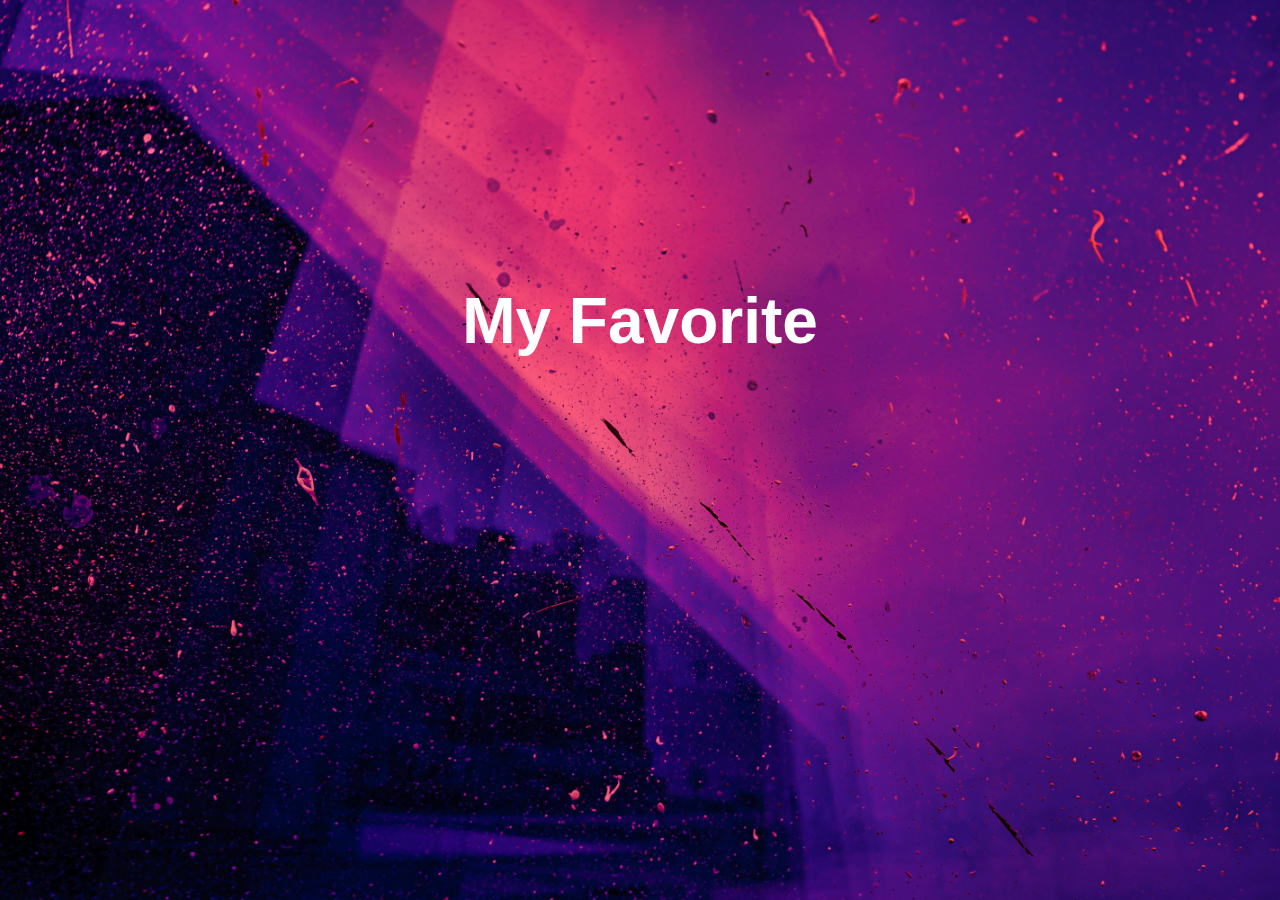
<file: index.html>
<!DOCTYPE html>
<html lang="en">
<head>
    <meta charset="UTF-8">
    <meta name="viewport" content="width=device-width, initial-scale=1.0">
    <link rel="stylesheet" href="styles.css">
    <link rel="shortcut icon" href="images/spotify.png" type="image/x-icon" />
    <title>My Spotify</title>
</head>
<body>
<div class="container">
    <h1>My Favorite</h1>
    <div class="profiles">
        <div class="profile" onclick="ArtistScreen()">
            <img src="images/artist.png" alt="Profile 1">
            <div class="profile-name">Artists</div>
        </div>
        <div class="profile" onclick="SongsScreen()">
            <img src="images/songs.jpg" alt="Profile 2">
            <div class="profile-name">Songs</div>
        </div>
        <div class="profile" onclick="PlaylistScreen()">
            <img src="images/playlist.png" alt="Profile 2">
            <div class="profile-name">Playlists</div>
        </div>
        <div class="profile" onclick="AlbumScreen()">
            <img src="images/album.png" alt="Profile 2">
            <div class="profile-name">Albums</div>
        </div>
    </div>
</div>

<script>
    function ArtistScreen() {
        window.location.href = "artists.html"
    }
    function SongsScreen() {
        window.location.href = "songs.html"
    }
    function PlaylistScreen() {
        window.location.href = "playlists.html"
    }
    function AlbumScreen() {
        window.location.href = "albums.html"
    }
</script>
</body>
</html>
</file>
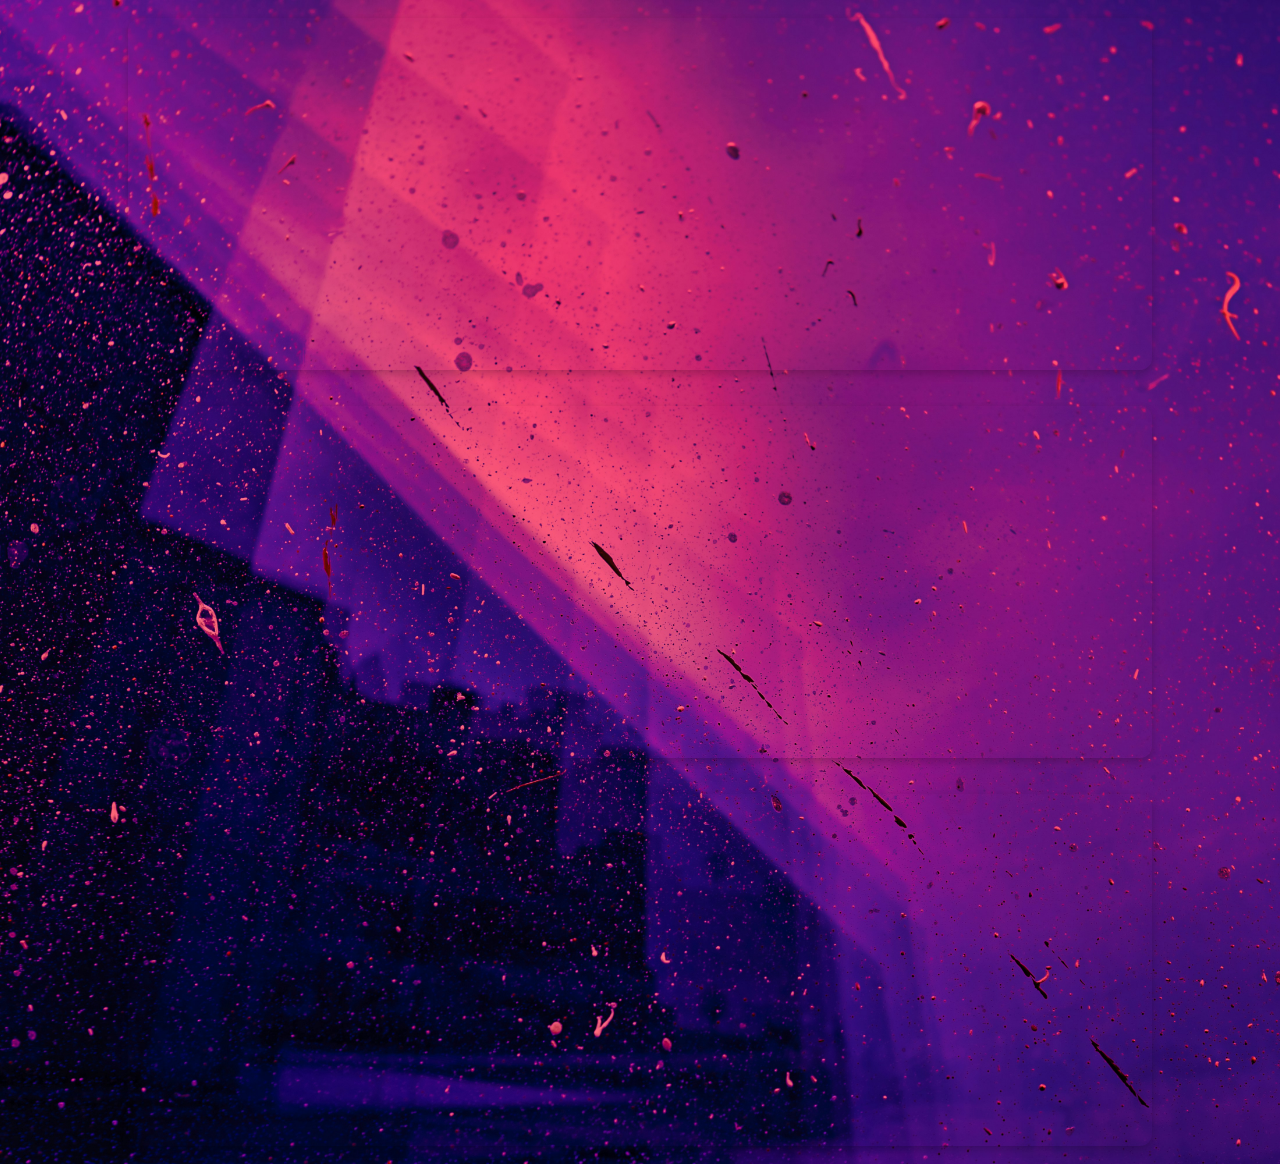
<file: albums.html>
<!DOCTYPE html>
<html lang="en">
<head>
    <meta charset="UTF-8">
    <meta name="viewport" content="width=device-width, initial-scale=1.0">
    <link rel="shortcut icon" href="images/spotify.png" type="image/x-icon" />
    <title>My Albums</title>
    <style>
        body {
            margin: 0;
            min-height: 100vh;
            display: flex;
            flex-direction: column;
            justify-content: center;
            align-items: center;
            background-image: url('images/bg.jpg');
            background-size: cover;
            background-repeat: no-repeat;
            background-position: center center;
        }
        iframe {
            box-shadow: 0 4px 8px rgba(0, 0, 0, 0.2);
        }
    </style>
</head>
<body>
    <br>
    <iframe
        style="border-radius:12px"
        src="https://open.spotify.com/embed/album/5yRj8G5V3b8t5cIDS3VJZH?utm_source=generator"
        width="80%" height="352" frameBorder="0" allowfullscreen=""
        allow="autoplay; clipboard-write; encrypted-media; fullscreen; picture-in-picture" loading="lazy">
    </iframe>
    <br>
    <br>
    <iframe
        style="border-radius:12px"
        src="https://open.spotify.com/embed/album/1DayIaoubhlZ9kiX2mB9So?utm_source=generator"
        width="80%" height="352" frameBorder="0" allowfullscreen=""
        allow="autoplay; clipboard-write; encrypted-media; fullscreen; picture-in-picture" loading="lazy">
    </iframe>
    <br>
    <br>
    <iframe
        style="border-radius:12px"
        src="https://open.spotify.com/embed/album/2r3tG1S4XlpHM3z7xUp2lD?utm_source=generator"
        width="80%" height="352" frameBorder="0" allowfullscreen=""
        allow="autoplay; clipboard-write; encrypted-media; fullscreen; picture-in-picture" loading="lazy">
    </iframe>
    <br>
</body>
</html>
</file>
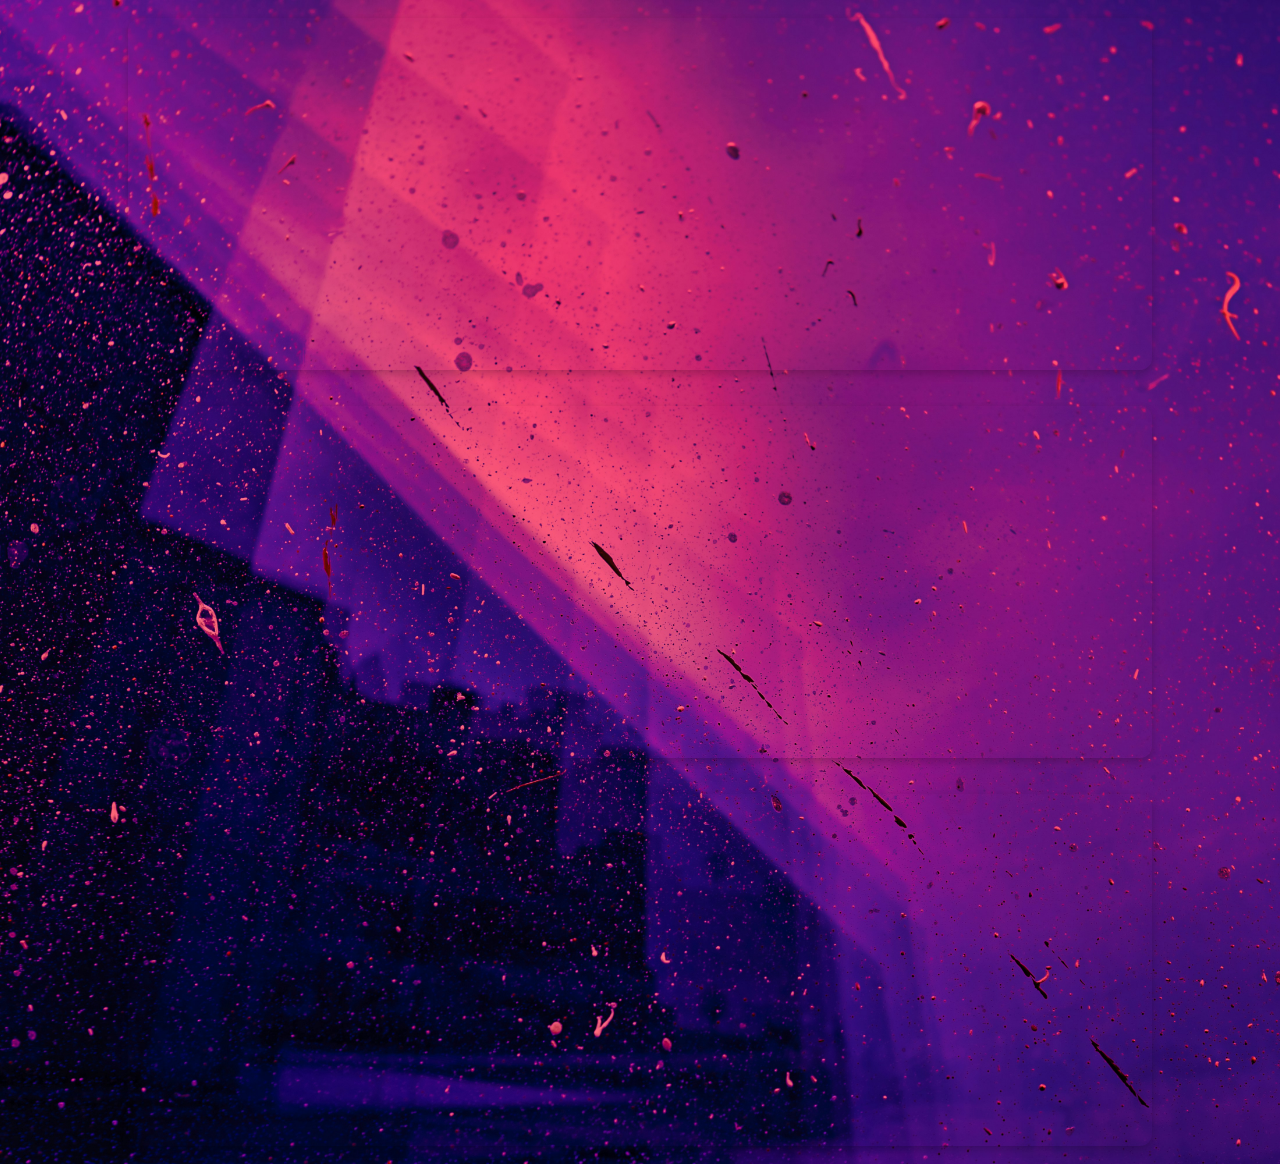
<file: artists.html>
<!DOCTYPE html>
<html lang="en">
<head>
    <meta charset="UTF-8">
    <meta name="viewport" content="width=device-width, initial-scale=1.0">
    <link rel="shortcut icon" href="images/spotify.png" type="image/x-icon" />
    <title>My Artists</title>
    <style>
        body {
            margin: 0;
            min-height: 100vh;
            display: flex;
            flex-direction: column;
            justify-content: center;
            align-items: center;
            background-image: url('images/bg.jpg');
            background-size: cover;
            background-repeat: no-repeat;
            background-position: center center;
        }
        iframe {
            box-shadow: 0 4px 8px rgba(0, 0, 0, 0.2);
        }
    </style>
</head>
<body>
    <br>
    <iframe
        style="border-radius:12px"
        src="https://open.spotify.com/embed/artist/6gIqKYKRmltKfkTnxhMv8V?utm_source=generator"
        width="80%" height="352" frameBorder="0" allowfullscreen=""
        allow="autoplay; clipboard-write; encrypted-media; fullscreen; picture-in-picture" loading="lazy">
    </iframe>
    <br>
    <br>
    <iframe
        style="border-radius:12px"
        src="https://open.spotify.com/embed/artist/6QoCrBHsojKnOrsGNfRcTN?utm_source=generator"
        width="80%" height="352" frameBorder="0" allowfullscreen=""
        allow="autoplay; clipboard-write; encrypted-media; fullscreen; picture-in-picture" loading="lazy">
    </iframe>
    <br>
    <br>
    <iframe
        style="border-radius:12px"
        src="https://open.spotify.com/embed/artist/1n6pjRJkTY5v8RtUCAv5pi?utm_source=generator"
        width="80%" height="352" frameBorder="0" allowfullscreen=""
        allow="autoplay; clipboard-write; encrypted-media; fullscreen; picture-in-picture" loading="lazy">
    </iframe>
    <br>
</body>
</html>
</file>
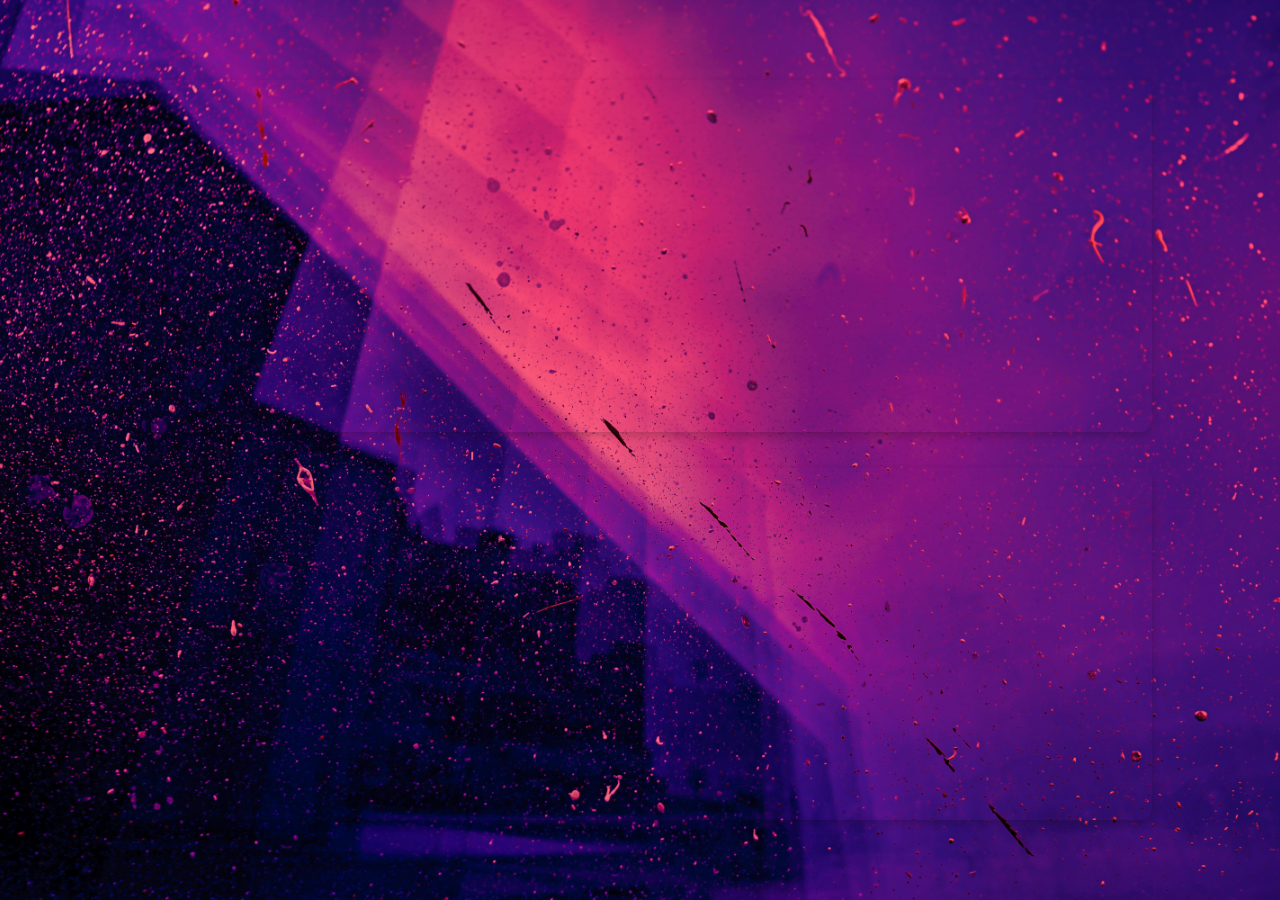
<file: playlists.html>
<!DOCTYPE html>
<html lang="en">
<head>
    <meta charset="UTF-8">
    <meta name="viewport" content="width=device-width, initial-scale=1.0">
    <link rel="shortcut icon" href="images/spotify.png" type="image/x-icon" />
    <title>My Playlists</title>
    <style>
        body {
            margin: 0;
            min-height: 100vh;
            display: flex;
            flex-direction: column;
            justify-content: center;
            align-items: center;
            background-image: url('images/bg.jpg');
            background-size: cover;
            background-repeat: no-repeat;
            background-position: center center;
        }
        iframe {
            box-shadow: 0 4px 8px rgba(0, 0, 0, 0.2);
        }
    </style>
</head>
<body>
    <br>
    <iframe
        style="border-radius:12px"
        src="https://open.spotify.com/embed/playlist/45iPDHPJGZXdQYQ3GASwKq?utm_source=generator"
        width="80%" height="352" frameBorder="0" allowfullscreen=""
        allow="autoplay; clipboard-write; encrypted-media; fullscreen; picture-in-picture" loading="lazy">
    </iframe>
    <br>
    <br>
    <iframe
        style="border-radius:12px"
        src="https://open.spotify.com/embed/playlist/679wCT6dVMDBxrYa5NcrXL?utm_source=generator"
        width="80%" height="352" frameBorder="0" allowfullscreen=""
        allow="autoplay; clipboard-write; encrypted-media; fullscreen; picture-in-picture" loading="lazy">
    </iframe>
    <br>
</body>
</html>
</file>
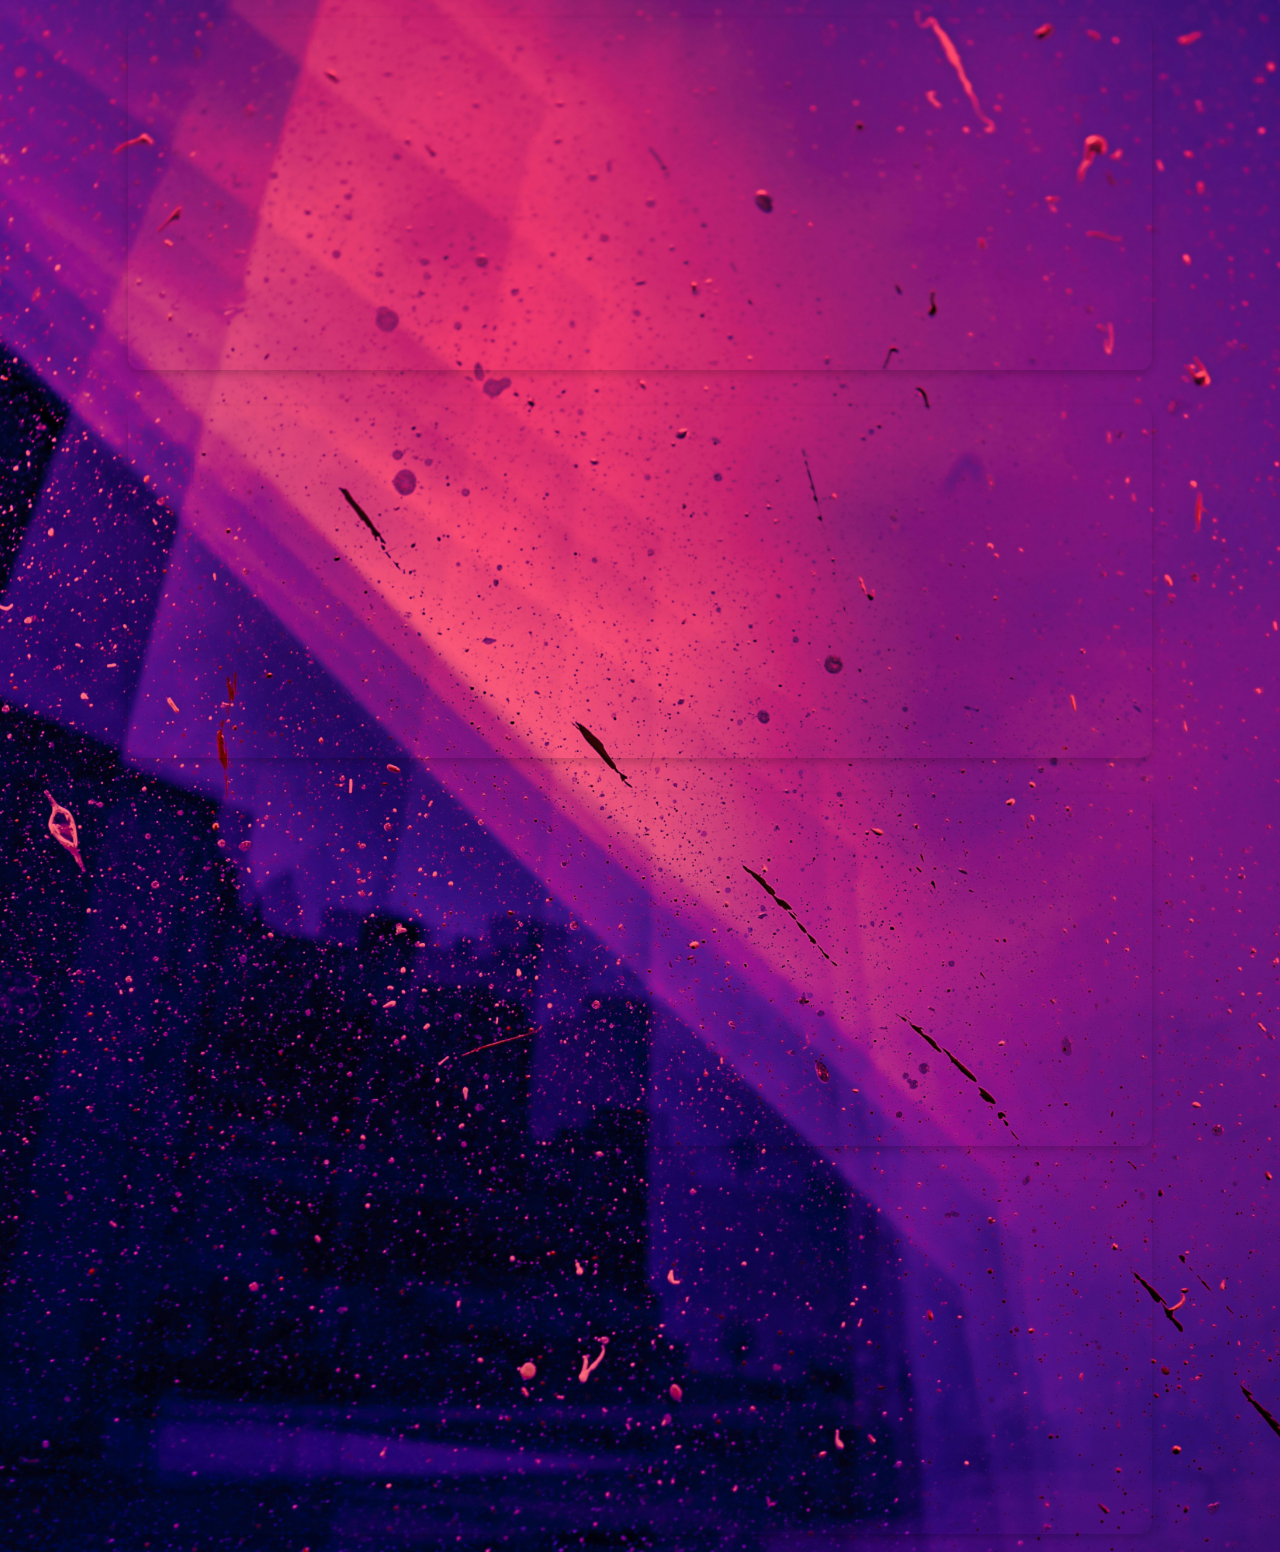
<file: songs.html>
<!DOCTYPE html>
<html lang="en">
<head>
    <meta charset="UTF-8">
    <meta name="viewport" content="width=device-width, initial-scale=1.0">
    <link rel="shortcut icon" href="images/spotify.png" type="image/x-icon" />
    <title>My Songs</title>
    <style>
        body {
            margin: 0;
            min-height: 100vh;
            display: flex;
            flex-direction: column;
            justify-content: center;
            align-items: center;
            background-image: url('images/bg.jpg');
            background-size: cover;
            background-repeat: no-repeat;
            background-position: center center;
        }
        iframe {
            box-shadow: 0 4px 8px rgba(0, 0, 0, 0.2);
        }
    </style>
</head>
<body>
    <br>
    <iframe
        style="border-radius:12px"
        src="https://open.spotify.com/embed/track/5rpCUsEfBLIumvrxrahnKF?utm_source=generator"
        width="80%" height="352" frameBorder="0" allowfullscreen=""
        allow="autoplay; clipboard-write; encrypted-media; fullscreen; picture-in-picture" loading="lazy">
    </iframe>
    <br>
    <br>
    <iframe
        style="border-radius:12px"
        src="https://open.spotify.com/embed/track/3yBbbbZNbo4ymn99Y2zoCj?utm_source=generator"
        width="80%" height="352" frameBorder="0" allowfullscreen=""
        allow="autoplay; clipboard-write; encrypted-media; fullscreen; picture-in-picture" loading="lazy">
    </iframe>
    <br>
    <br>
    <iframe
        style="border-radius:12px"
        src="https://open.spotify.com/embed/track/2dE9RfYQSBY2uKXaSv7y0f?utm_source=generator"
        width="80%" height="352" frameBorder="0" allowfullscreen=""
        allow="autoplay; clipboard-write; encrypted-media; fullscreen; picture-in-picture" loading="lazy">
    </iframe>
    <br>
    <br>
    <iframe
        style="border-radius:12px"
        src="https://open.spotify.com/embed/track/0S8hbC2ki67o9X9NSK8v2I?utm_source=generator"
        width="80%" height="352" frameBorder="0" allowfullscreen=""
        allow="autoplay; clipboard-write; encrypted-media; fullscreen; picture-in-picture" loading="lazy">
    </iframe>
    <br>
</body>
</html>
</file>
<file: styles.css>
body {
    margin: 0;
    height: 100vh;
    background-image: url('images/bg.jpg');
    background-size: cover;
    background-repeat: no-repeat;
    background-position: center center;
    padding: 0;
    font-family: Arial, sans-serif;
    color: white;
    display: flex;
    justify-content: center;
    align-items: center;
}
.container {
    text-align: center;
}
h1 {
    font-size: 5vw; 
    margin-bottom: 2vw;
}
.profiles {
    display: flex;
    justify-content: center;
    flex-wrap: wrap;
    gap: 2vw; 
}
.profile {
    margin: 0 1vw;
    cursor: pointer;
    transition: transform 0.3s;
    opacity: 0;
    transform: translateY(5vw);
    animation: slideFromBottom 1s ease forwards;
}
.profile:hover {
    transform: scale(1.1);
}
.profile img {
    width: 30vw; 
    height: 30vw; 
    max-width: 200px; 
    max-height: 200px;
    object-fit: cover;
    border-radius: 1000px;
    border: 4px solid transparent;
    transition: border-color 0.3s;
}
.profile img:hover {
    border-color: white;
}
.profile-name {
    margin-top: 1vw; 
    font-size: 3.5vw; 
    text-align: center;
}
.profile:nth-child(2) {
    animation-delay: 0.5s;
}
.profile:nth-child(3) {
    animation-delay: 1.0s;
}
.profile:nth-child(4) {
    animation-delay: 1.5s;
}
@keyframes slideFromBottom {
    from {
        opacity: 0;
        transform: translateY(5vw);
    }
    to {
        opacity: 1;
        transform: translateY(0);
    }
}
@media only screen and (max-width: 600px) {
    h1 {
        font-size: 8vw; 
    }
    .profile {
        margin: 0 2vw;
        transform: translateY(10vw);
    }
    .profile img {
        width: 40vw; 
        height: 40vw; 
        max-width: 150px;
        max-height: 150px;
    }
    .profile-name {
        margin-top: 2vw;
        font-size: 5vw; 
    }
}
</file>
